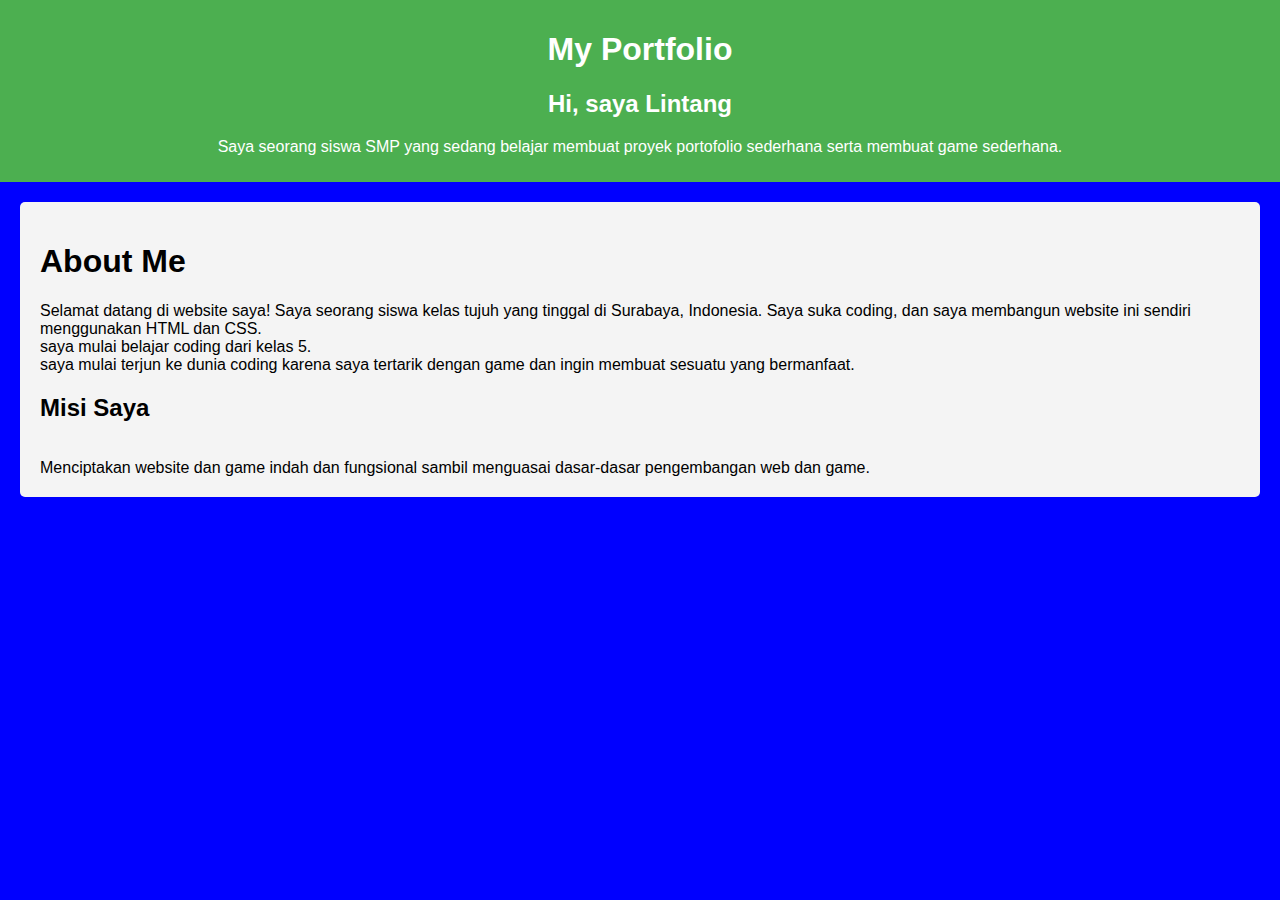
<file: proyek portofolio/index.html>
<!DOCTYPE html>
<html lang="en">
<head>
    <meta charset="UTF-8">
    <meta name="viewport" content="width=device-width, initial-scale=1.0">
    <title>Document</title>
    <link rel="stylesheet" href="style.css">
</head>
<body>
    <header><h1>My Portfolio</h1>
<h2>Hi, saya Lintang</h2>
<p>Saya seorang siswa SMP yang sedang belajar membuat proyek portofolio sederhana serta membuat game sederhana.</p>
</header>
<nav>
    <h1>About Me</h1>
    <p>Selamat datang di website saya! Saya seorang siswa kelas tujuh yang tinggal di Surabaya, Indonesia. Saya suka coding, dan saya membangun website ini sendiri menggunakan HTML dan CSS.
<br> saya mulai belajar coding dari kelas 5.
<br>saya mulai terjun ke dunia coding karena saya tertarik dengan game dan ingin membuat sesuatu yang bermanfaat.</p>
<p><h2>Misi Saya</h2></p>
<br>Menciptakan website dan game indah dan fungsional sambil menguasai dasar-dasar pengembangan web dan game.
</nav>
</body>
</html>
</file>
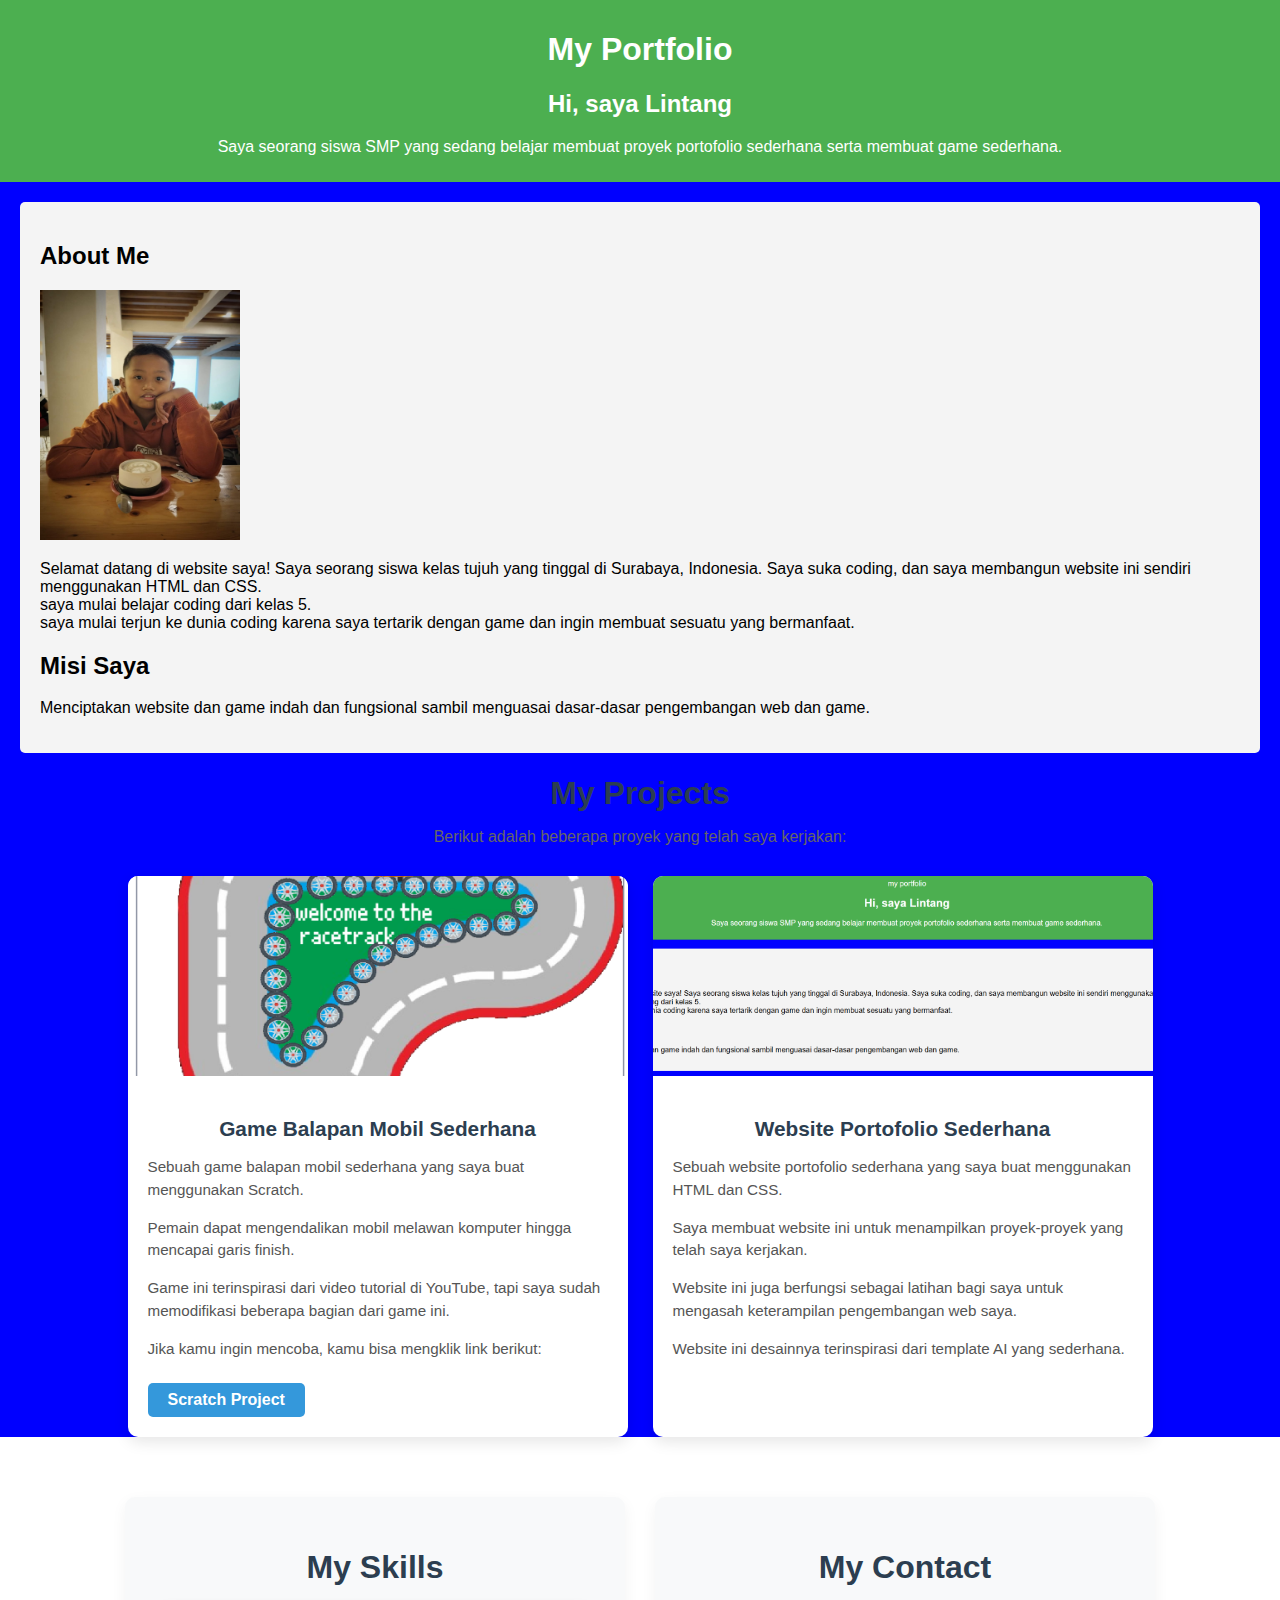
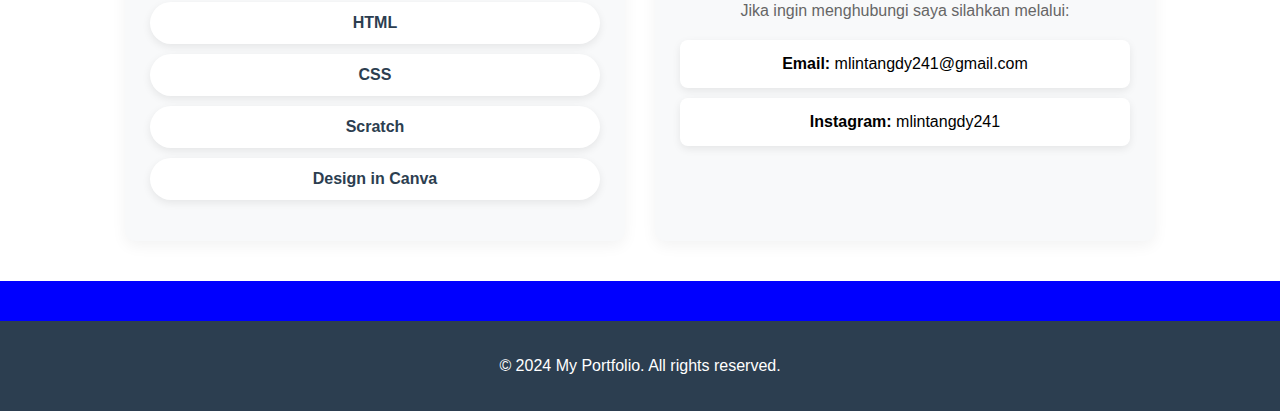
<file: proyek portofolio/index_.html>
<!DOCTYPE html>
<html lang="en">
<head>
  <meta charset="UTF-8">
  <meta name="viewport" content="width=device-width, initial-scale=1.0">
  <title>Document</title>
  <link rel="stylesheet" href="style.css">
</head>
<body>
  <header> <h1>My Portfolio</h1>
    <h2>Hi, saya Lintang</h2>
    <p>Saya seorang siswa SMP yang sedang belajar membuat proyek portofolio sederhana serta membuat game sederhana.</p>
  </header>
<nav>
  <h2>About Me</h2>
  <img src="my foto.jpeg" alt="Foto saya" width="200px" height="250px">
  <p>Selamat datang di website saya! Saya seorang siswa kelas tujuh yang tinggal di Surabaya, Indonesia. Saya suka coding, dan saya membangun website ini sendiri menggunakan HTML dan CSS.
<br> saya mulai belajar coding dari kelas 5.
<br>saya mulai terjun ke dunia coding karena saya tertarik dengan game dan ingin membuat sesuatu yang bermanfaat.</p>
<h2>Misi Saya</h2>
<p>Menciptakan website dan game indah dan fungsional sambil menguasai dasar-dasar pengembangan web dan game.
</nav>

  <div class="container">
    <h1 class="section-title">My Projects</h1>
    <p class="section-subtitle">Berikut adalah beberapa proyek yang telah saya kerjakan:</p>
    
    <div class="projects-container">
      <div class="project-card">
        <img src="Screenshot 2025-12-29 153028.png" alt="Game Balapan Mobil Sederhana" class="project-img">
        <div class="project-content">
          <h3>Game Balapan Mobil Sederhana</h3>
          <p>Sebuah game balapan mobil sederhana yang saya buat menggunakan Scratch.</p>
          <p>Pemain dapat mengendalikan mobil melawan komputer hingga mencapai garis finish.</p>
          <p>Game ini terinspirasi dari video tutorial di YouTube, tapi saya sudah memodifikasi beberapa bagian dari game ini.</p>
          <p>Jika kamu ingin mencoba, kamu bisa mengklik link berikut:</p>
          <a href="https://scratch.mit.edu/projects/1076817110" class="project-link" target="_blank">Scratch Project</a>
        </div>
      </div>
      
      <div class="project-card">
        <img src="Screenshot 2025-12-29 215809.png" alt="Website Portofolio Sederhana" class="project-img">
        <div class="project-content">
          <h3>Website Portofolio Sederhana</h3>
          <p>Sebuah website portofolio sederhana yang saya buat menggunakan HTML dan CSS.</p>
          <p>Saya membuat website ini untuk menampilkan proyek-proyek yang telah saya kerjakan.</p>
          <p>Website ini juga berfungsi sebagai latihan bagi saya untuk mengasah keterampilan pengembangan web saya.</p>
          <p>Website ini desainnya terinspirasi dari template AI yang sederhana.</p>
        </div>
      </div>
    </div>
  </div>
</section>

<!-- Skills & Contact Section -->
<section class="skills-contact-section">
  <div class="container">
    <div class="skills-contact-container">
      <div class="skills-card">
        <h2 class="section-title">My Skills</h2>
        <ul class="skills-list">
          <li>HTML</li>
          <li>CSS</li>
          <li>Scratch</li>
          <li>Design in Canva</li>
        </ul>
      </div>
      
      <div class="contact-card">
        <h2 class="section-title">My Contact</h2>
        <p class="contact-subtitle">Jika ingin menghubungi saya silahkan melalui:</p>
        <ul class="contact-list">
          <li><strong>Email:</strong> mlintangdy241@gmail.com</li>
          <li><strong>Instagram:</strong> mlintangdy241</li>
        </ul>
      </div>
    </div>
  </div>
</section>

<footer>
  <p>&copy; 2024 My Portfolio. All rights reserved.</p>
</footer>
  
</body>
</html>
</file>
<file: proyek portofolio/style.css>
body{
    font-family: Arial, sans-serif;
    margin: 0;
    padding: 0;
    background-color: blue;
   }
    header {
     background-color: #4CAF50;
     color: white;
     padding: 10px 0;
     text-align: center;
    }
    nav {
     margin: 20px;
        padding: 20px;
        background-color: #f4f4f4;
        border-radius: 5px;
    }
.container {
  max-width: 1200px;
  margin: 0 auto;
  padding: 0 20px;
}

/* My Projects Section */
.projects-section {
  padding: 40px 0;
  background-color: #f8f9fa;
}

.section-title {
  text-align: center;
  font-size: 2rem;
  color: #2c3e50;
  margin-bottom: 10px;
}

.section-subtitle {
  text-align: center;
  font-size: 1rem;
  color: #666;
  margin-bottom: 30px;
  padding: 0 15px;
}

.projects-container {
  display: flex;
  flex-wrap: wrap;
  justify-content: center;
  gap: 25px;
  margin-top: 20px;
}

.project-card {
  background: white;
  border-radius: 10px;
  overflow: hidden;
  box-shadow: 0 5px 15px rgba(0, 0, 0, 0.1);
  width: 100%;
  max-width: 500px;
  transition: transform 0.3s ease;
}

.project-card:hover {
  transform: translateY(-5px);
}

.project-img {
  width: 100%;
  height: 200px;
  object-fit: cover;
  display: block;
}

.project-content {
  padding: 20px;
  text-align: left;
}

.project-content h3 {
  color: #2c3e50;
  font-size: 1.3rem;
  margin-bottom: 15px;
  text-align: center;
}

.project-content p {
  color: #555;
  margin-bottom: 12px;
  line-height: 1.5;
  font-size: 0.95rem;
}

.project-link {
  display: inline-block;
  background: #3498db;
  color: white;
  padding: 8px 20px;
  border-radius: 5px;
  text-decoration: none;
  font-weight: bold;
  margin-top: 10px;
  transition: background 0.3s ease;
}

.project-link:hover {
  background: #2980b9;
}


.skills-contact-section {
  padding: 40px 0;
  background-color: white;
}

.skills-contact-container {
  display: flex;
  flex-wrap: wrap;
  justify-content: center;
  gap: 30px;
  margin-top: 20px;
}

.skills-card, .contact-card {
  background: #f8f9fa;
  border-radius: 10px;
  padding: 25px;
  width: 100%;
  max-width: 450px;
  box-shadow: 0 5px 15px rgba(0, 0, 0, 0.05);
}

.skills-list {
  list-style: none;
  padding: 0;
  text-align: center;
}

.skills-list li {
  background: white;
  padding: 12px 20px;
  margin: 10px 0;
  border-radius: 50px;
  font-weight: bold;
  color: #2c3e50;
  box-shadow: 0 3px 8px rgba(0, 0, 0, 0.08);
}

.contact-subtitle {
  text-align: center;
  margin-bottom: 20px;
  color: #666;
}

.contact-list {
  list-style: none;
  padding: 0;
}

.contact-list li {
  background: white;
  padding: 15px 20px;
  margin: 10px 0;
  border-radius: 8px;
  box-shadow: 0 3px 8px rgba(0, 0, 0, 0.08);
  text-align: center;
}

/* Footer */
footer {
  background-color: #2c3e50;
  color: white;
  text-align: center;
  padding: 20px 0;
  width: 100%;
  margin-top: 40px;
  
}


@media (max-width: 768px) {
  .projects-container {
    flex-direction: column;
    align-items: center;
    gap: 20px;
  }
  
  .project-card {
    width: 90%;
    max-width: 400px;
  }
  
  .project-img {
    height: 180px;
  }
  
  .project-content {
    padding: 15px;
  }
  
  .section-title {
    font-size: 1.7rem;
  }
  
  .section-subtitle {
    font-size: 0.95rem;
    padding: 0 10px;
  }
  
  .skills-contact-container {
    flex-direction: column;
    align-items: center;
    gap: 25px;
  }
  
  .skills-card, .contact-card {
    width: 90%;
    max-width: 400px;
    padding: 20px;
  }
  
  .skills-list li {
    padding: 10px 15px;
    font-size: 0.95rem;
  }
  
  .contact-list li {
    padding: 12px 15px;
    font-size: 0.95rem;
  }
}


@media (max-width: 400px) {
  .project-card {
    width: 95%;
  }
  
  .project-content h3 {
    font-size: 1.2rem;
  }
  
  .project-content p {
    font-size: 0.9rem;
  }
  
  .section-title {
    font-size: 1.5rem;
  }
  
  .skills-card, .contact-card {
    width: 95%;
    padding: 15px;
  }
}
</file>
